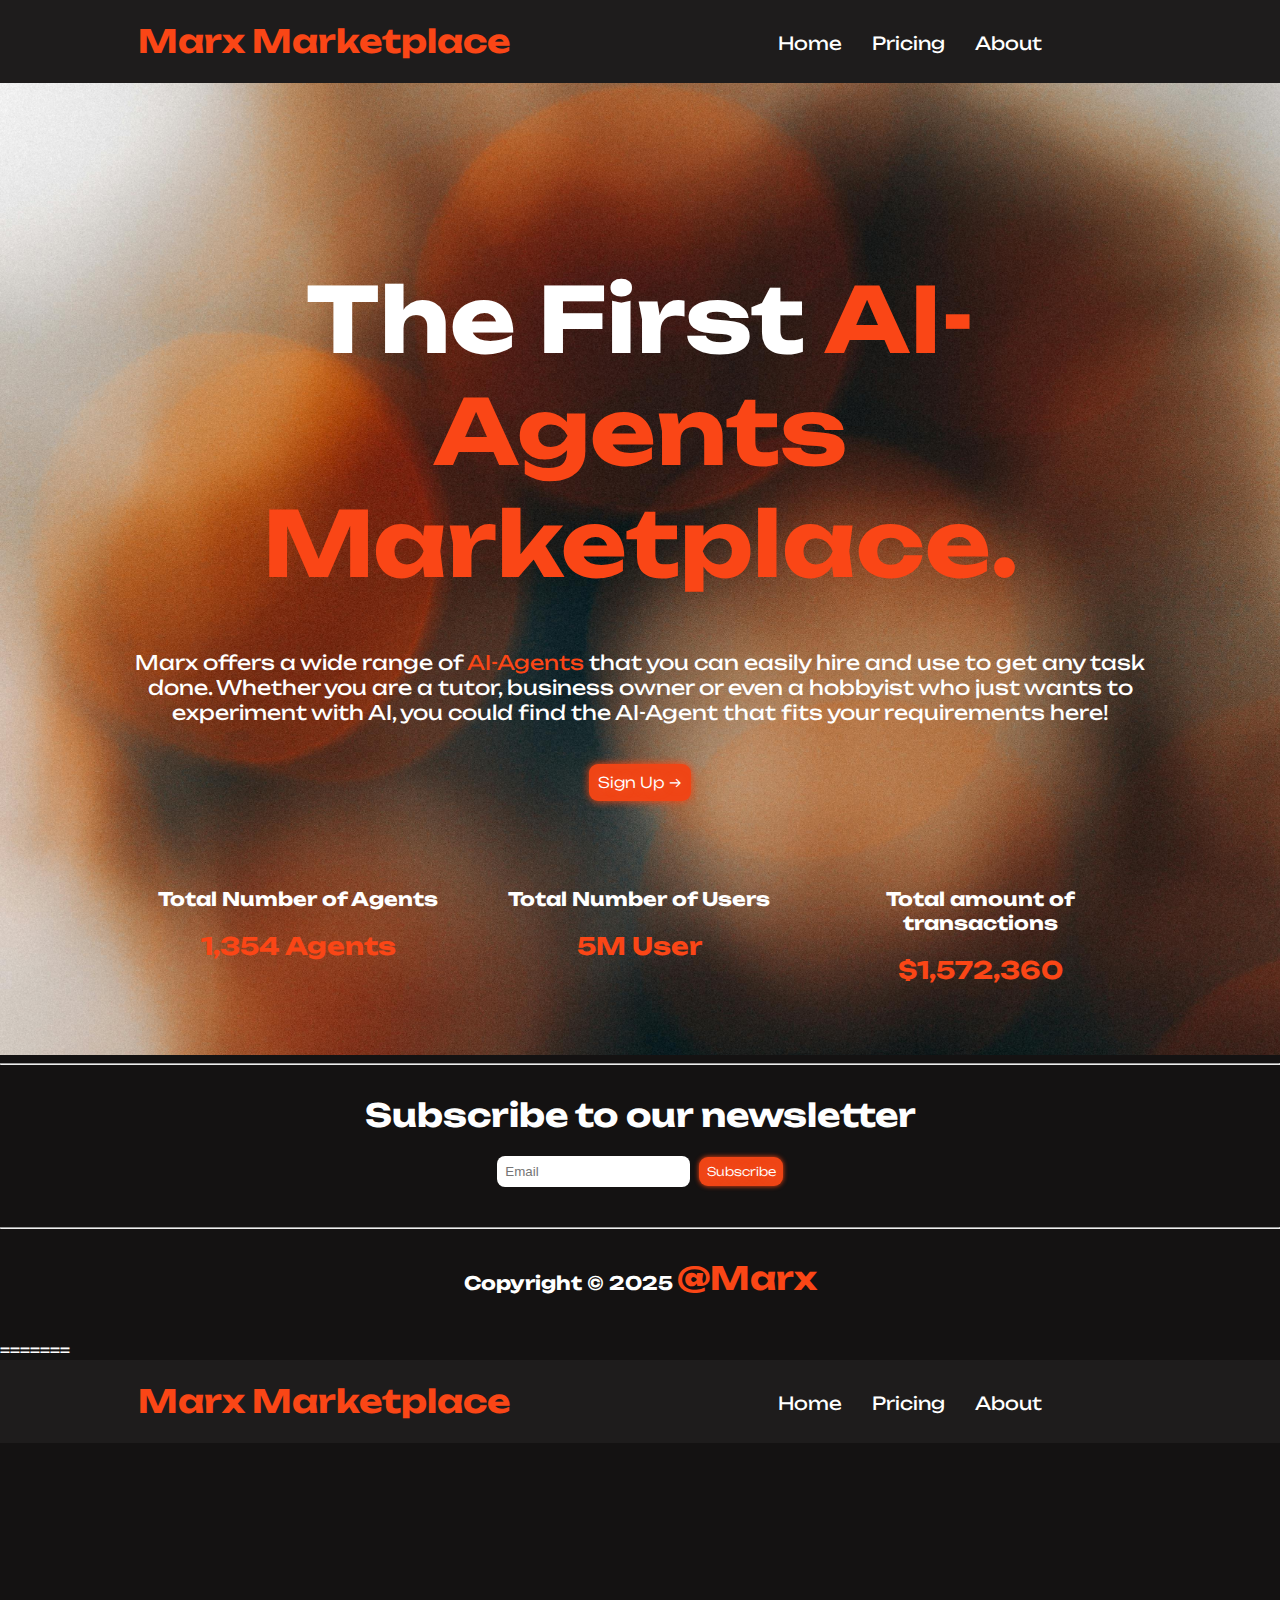
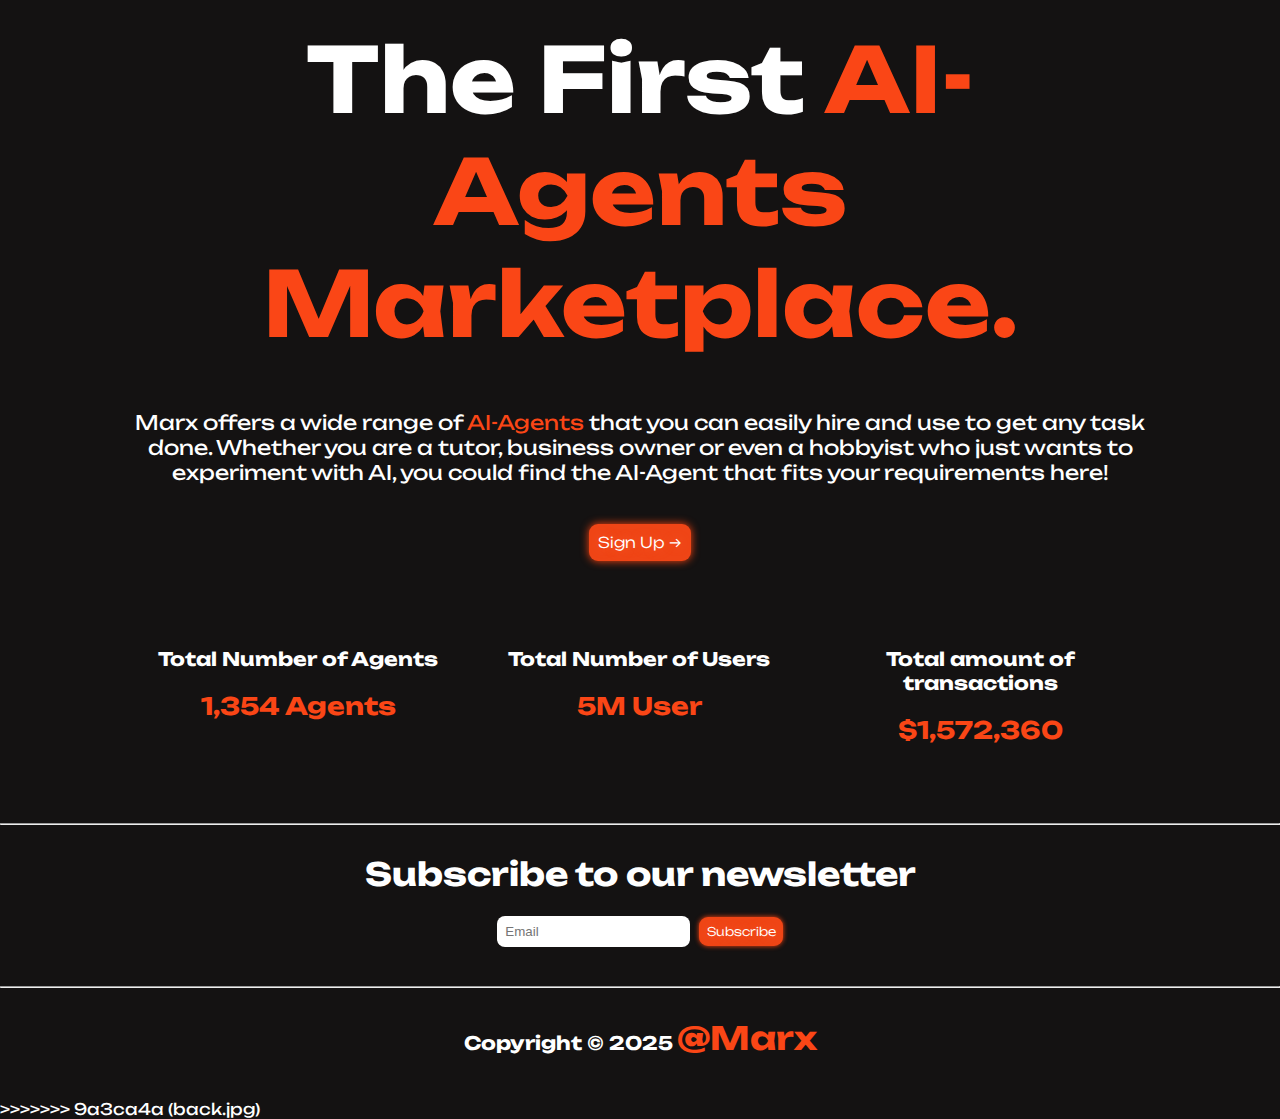
<file: index.html>
<!DOCTYPE html>
<html>
    <head>
        <meta charset="UTF-8">
        <meta name="description" content=" AI Agents, Artificial Intelligence, Marketplace">
        <meta name="viewport" content="width=device-width, initial-scale=1.0">
        <meta name="keywords" content="AI, ai, Marketplace, Marx, Artificial, Intelligence">
        <meta name="author" content="Mark Bedir">

        <title>Marx | Welcome</title>
        <link rel="icon" href="icon1.png" >
        <link rel="stylesheet" href="style.css">
        <link rel="preconnect" href="https://fonts.googleapis.com">
        <link rel="preconnect" href="https://fonts.gstatic.com" crossorigin>
        <link href="https://fonts.googleapis.com/css2?family=Unbounded:wght@200..900&display=swap" rel="stylesheet">
    </head>

    <body>
        <header id="main-header">
            <div class="container">
                <div id="branding">
                    <h1><a href="index.html">Marx Marketplace</a></h1>
                </div>
            <nav id="main-nav">
                    <ul>
                        <li><a href="index.html">Home</a></li>
                        <li><a href="#">Pricing</a></li>
                        <li><a href="#">About</a></li>
                    </ul>
            </div>
        </nav>
        </header>

        <div id="background">

        <section id="showcase">
            <div class="container">
                <h1> The First <span style="color: #FA4616;">AI-Agents Marketplace.</span></h1>
                <p>Marx offers a wide range of <span style="color: #FA4616;">AI-Agents</span> that you can easily hire and use to get any task done. Whether you are a tutor, business owner or even a hobbyist who just wants to experiment with AI, you could find the AI-Agent that fits your requirements here!</p>
            </div>
        </section>
        <div class="containersign">
            <button id="sign"><a href="sign.html">Sign Up →</a></button>
        </div>

        <br>

        <section id="boxes">
            <div class="container">
                <div class="box">
                    <h3>Total Number of Agents</h3>
                    <h2>1,354 Agents</h2>
                </div>

                <div class="box">
                    <h3>Total Number of Users</h3>
                    <h2>5M User</h2>
                </div>

                <div class="box">
                    <h3>Total amount of transactions</h3>
                    <h2>$1,572,360</h2>
                </div>

            </div>
        </section>
        </div>

        <hr>

        <div class=".clr"></div>


        <section id="newsletter">
            <div class="container">
                <h1>Subscribe to our newsletter</h1>
                <form>
                    <input type="email" placeholder="Email">
                    <button type="sumbit" class="button">Subscribe</button>
                </form>
            </div>
        </section>


        <div class=".clr"></div>
        <Hr>
        <footer>
            <h3>Copyright &copy; 2025</h3>
            <h1><a href="index.html">@Marx</a></h1>
        </footer>

        <DIV style="margin-bottom: 20px;"></DIV>

    </body>
=======
<!DOCTYPE html>
<html>
    <head>
        <meta charset="UTF-8">
        <meta name="description" content=" AI Agents, Artificial Intelligence, Marketplace">
        <meta name="viewport" content="width=device-width, initial-scale=1.0">
        <meta name="keywords" content="AI, ai, Marketplace, Marx, Artificial, Intelligence">
        <meta name="author" content="Mark Bedir">

        <title>Marx | Welcome</title>
        <link rel="icon" href="../Demo Website/Images/icon1.png" >
        <link rel="stylesheet" href="style.css">
        <link rel="preconnect" href="https://fonts.googleapis.com">
        <link rel="preconnect" href="https://fonts.gstatic.com" crossorigin>
        <link href="https://fonts.googleapis.com/css2?family=Unbounded:wght@200..900&display=swap" rel="stylesheet">
    </head>

    <body>
        <header id="main-header">
            <div class="container">
                <div id="branding">
                    <h1><a href="index.html">Marx Marketplace</a></h1>
                </div>
            <nav id="main-nav">
                    <ul>
                        <li><a href="index.html">Home</a></li>
                        <li><a href="#">Pricing</a></li>
                        <li><a href="#">About</a></li>
                    </ul>
            </div>
        </nav>
        </header>

        <div id="background">

        <section id="showcase">
            <div class="container">
                <h1> The First <span style="color: #FA4616;">AI-Agents Marketplace.</span></h1>
                <p>Marx offers a wide range of <span style="color: #FA4616;">AI-Agents</span> that you can easily hire and use to get any task done. Whether you are a tutor, business owner or even a hobbyist who just wants to experiment with AI, you could find the AI-Agent that fits your requirements here!</p>
            </div>
        </section>
        <div class="containersign">
            <button id="sign"><a href="sign.html">Sign Up →</a></button>
        </div>

        <br>

        <section id="boxes">
            <div class="container">
                <div class="box">
                    <h3>Total Number of Agents</h3>
                    <h2>1,354 Agents</h2>
                </div>

                <div class="box">
                    <h3>Total Number of Users</h3>
                    <h2>5M User</h2>
                </div>

                <div class="box">
                    <h3>Total amount of transactions</h3>
                    <h2>$1,572,360</h2>
                </div>

            </div>
        </section>
        </div>

        <hr>

        <div class=".clr"></div>


        <section id="newsletter">
            <div class="container">
                <h1>Subscribe to our newsletter</h1>
                <form>
                    <input type="email" placeholder="Email">
                    <button type="sumbit" class="button">Subscribe</button>
                </form>
            </div>
        </section>


        <div class=".clr"></div>
        <Hr>
        <footer>
            <h3>Copyright &copy; 2025</h3>
            <h1><a href="index.html">@Marx</a></h1>
        </footer>

        <DIV style="margin-bottom: 20px;"></DIV>

    </body>
>>>>>>> 9a3ca4a (back.jpg)
</html>
</file>
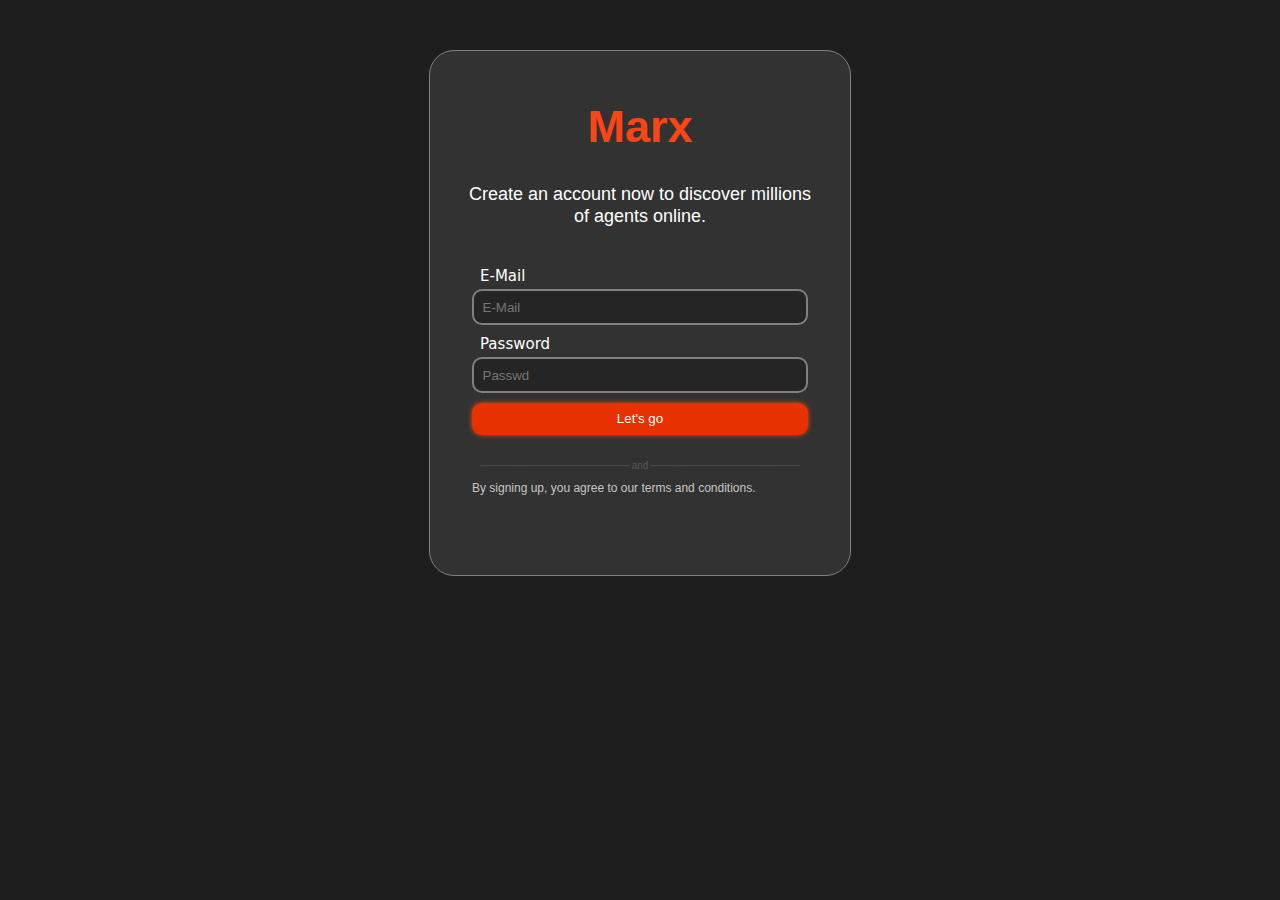
<file: sign.html>
<!DOCTYPE html>
<html>
    <head>
        <title>Marx | Sign Up</title>
        <link rel="stylesheet" href="stylesign.css">
    </head>
    <body>
        <div class="container-border">
                
            <div class="container-sign">
                <h1><a href="index.html" id="link">Marx</a></h1> 
                <p>Create an account now to discover millions of agents online.</p>
                <form action="index.html" id="form">
                    <label for="email"> E-Mail </label>
                    <input type="email" name="email" id="email" placeholder="E-Mail">
                    <label for="password">Password</label>
                    <input type="password" name="password" id="password" placeholder="Passwd">
                    <input type="button" id="button" value="Let's go">
                    <h7 id="divider">─────────────────────  and  ─────────────────────</h7>
                    <h7 id="terms">By signing up, you agree to our terms and conditions.</h7>
                </form>
            </div>
        </div>
    </body>
</html>
</file>
<file: style.css>
body{
    background-color: #141212;
    color: white;
    font-family: "Unbounded", sans-serif;
    font-optical-sizing: auto;
    font-weight: <weight>;
    font-style: normal;
    margin: 0px;
    padding: 0;
}

/*Global*/
.container{
    margin: auto;
    width: 80%;
    overflow: hidden;
}

.clr{
    float: none;
}

a{
    text-decoration: none;
    color: #FA4616;
}

#main-header{
    background-color: #232222a6;
    min-height: 50px;
}

#main-header h1{
    margin-left: 10px;
    color: #FA4616;
}

#main-header #branding{
    float: left;
}

#main-nav{
    float: right;
    margin-top: 15px;
    margin-right: 100px;

}

#main-nav a{
    text-decoration: none;
    color: white;
    box-sizing: border-box;
    padding: 5%;
    margin: 15px;
    transition: all 0.3s ease-in-out;
}

#main-nav a:hover{
    color: #ffccbe;
    background-color:#b32700 ;
    border-radius: 7px;
    box-sizing: border-box;
}

#main-nav ul{
    list-style: none;
    margin: 0;
    padding: 0;
    margin-top: 17px;
    font-size: large;

}

#main-nav li{
    display: inline;
    text-decoration: none;
    float: left;
}

#showcase{
    margin-bottom: 1.5%;
    background-position: center center;
}

#background{
    background-image: url(back.jpg);
    background-position: center center;
    background-repeat: no-repeat;
    background-attachment: fixed;
    background-size: cover;
}

#showcase h1{
    font-size: 90px;
    text-align: center;
    margin-bottom: 5%;
    margin-top: 180px;
}

#showcase p{
    text-align: center;
    font-size: 20px ;
}

.containersign{
    display: flex;
    justify-content: space-around;
    margin-bottom: 22px ;
}

.containersign a{
    color: white;
    transition: box-shadow 0.3s ease-in-out;
}

.containersign a:hover{
    box-shadow: 0 0 30px #fd3700 ; 
}

#sign{
    background-color: #ef4516;
    box-shadow: 0 0 8px #ff4511 ; 
    text-shadow: 0 0 10px#ff5729;
    font-family: "Unbounded", sans-serif;
    padding: 0.7%;
    margin-bottom: 2%;
    color: white;
    border: none;
    border-radius: 9px;
    font-size: 15px;
    font-weight: 300;
}

#sign:active {
    transform: translateY(1px);
    box-shadow: 0 0 5px #ff4511; /* Slightly adjust shadow or brightness */
}

.box{
    width: 33.3%;
    float: left;
    text-align: center;
    border: none;
    margin-bottom: 50px;
    transition: transform 0.3s ease-in-out, box-shadow 0.3s ease-in-out;
}

.box:hover {
    transform: translateY(-5px);
    box-shadow: 0 10px 20px rgba(0,0,0,0.2);
}

#boxes h2{
    color: #FA4616;
}

#newsletter{
    text-align: center;
    margin-bottom: 20px;
}


#newsletter input{
    background-color: white;
    color: black;
    padding: 8px;
    border-radius: 8px;
    border: none;
    margin-right: 5px;
    transition: box-shadow 0.3s ease-in-out;
}

#newsletter input:hover{
    box-shadow: 0 0 5px #ac2702 ; 

}

#newsletter button{
    background-color: #ef4516;
    box-shadow: 0 0 5px #ff4511 ; 
    text-shadow: 0 0 10px#ff5729;
    font-family: "Unbounded", sans-serif;
    padding: 0.7%;
    margin-bottom: 2%;
    color: white;
    border: none;
    border-radius: 9px;
    font-size: 12px;
    font-weight: 300;
    transition: box-shadow 0.3s ease-in-out;
}

#newsletter button:hover{
    box-shadow: 0 0 10px #fd3700 ; 

}

#newsletter button:active {
    transform: translateY(1px);
    box-shadow: 0 0 3px #fd3700; /* Slightly adjust shadow or brightness */
}

footer{
    text-align: center;
}

footer h4{
    background-color:#232222a6;
    padding-bottom: 5%;
    padding-top: 1%;

}

footer h3{
    display: inline-block;
}

footer h1{
    display: inline-block;
    color: #FA4616;
}

.hidden-on-scroll {
    opacity: 0;
    transform: translateY(30px); /* Start slightly lower */
    transition: opacity 0.6s ease-out, transform 0.6s ease-out;
}

.visible-on-scroll {
    opacity: 1;
    transform: translateY(0);
}

@media (max-width: 800px){
    .box{
        float: none;
        width: 100%;
    }
}

@media (max-width: 1000px){
    #main-nav{
        display: none;
    }
</file>
<file: stylesign.css>
body{
    background-color: #000000e1;
    color: white;
    font-family: "Unbounded", sans-serif;
    font-optical-sizing: auto;
    font-style: normal;
    margin: 0px;
    padding: 0;
    display: flex;
    justify-content: center;
    align-items: center;
}

h1{
    color: #FA4616;
    font-size: 45px;
    margin-top: 50px;
    text-align: center;
}

#link{
    text-decoration: none;
    color: #FA4616;
}

p{
    font-family: "Inter", sans-serif;
    font-optical-sizing: auto;
    font-weight: 300;
    font-style: normal;
    line-height: 22px;
    font-size: 18px;
    text-align: center;
    margin: 0px 35px 40px 35px;
}

.container-sign{
    border: grey solid 1px;
    width: 420px;
    margin-top: 50px;
    border-radius: 25px;
    padding-bottom: 80px;
    height: 50%;
    display: flex;
    flex-direction: column;
    background-color: #323232;
}

#form{
    display: flex;
    flex-direction: column;
}

#form label{
    margin-left:50px;
    font-size: 15px;
    font-family: system-ui, -apple-system, BlinkMacSystemFont, 'Segoe UI', Roboto, Oxygen, Ubuntu, Cantarell, 'Open Sans', 'Helvetica Neue', sans-serif ;
}

#email , #password{
    font-family: "Unbounded", sans-serif;
    font-optical-sizing: auto;
    font-weight: 200;
    font-style: normal;
    width:75% ;
    padding: 2%;
    margin: 1%;
    border: gray 2px solid;
    border-radius: 10px;
    display: flex;
    align-self: center;
    margin-bottom: 10px;
    background-color: #252525;
    transition: all 0.15s ease-in-out;
    color: white;
}

#email:focus, #password:focus {
    border: 2px #f43500 solid;
    outline: none;
    background-color: #252525;

}

#button{
    width: 75%;
    display: flex;
    align-self: center;
    margin-top: 0px;
    margin-bottom: 0;
    width: 80%;
    padding: 2%;
    border-radius: 10px;
    border: none;
    background-color: #e73200;
    color: white;
    box-shadow: 0 0 5px #ff4511 ; 

}

#button:hover{
    background-color: #ff3700;
    transition: all 0.1s ease-in-out;
}

#divider{
    margin-top: 25px;
    display: flex;
    align-self: center;
    font-size: 10px;
    color: #565656;
}

#terms{
    margin-top: 10px;
    display: flex;
    align-self: center;
    font-size: 12px;
    color: #c6c6c6;
    width: 80%;
    text-align: center;
}
</file>
